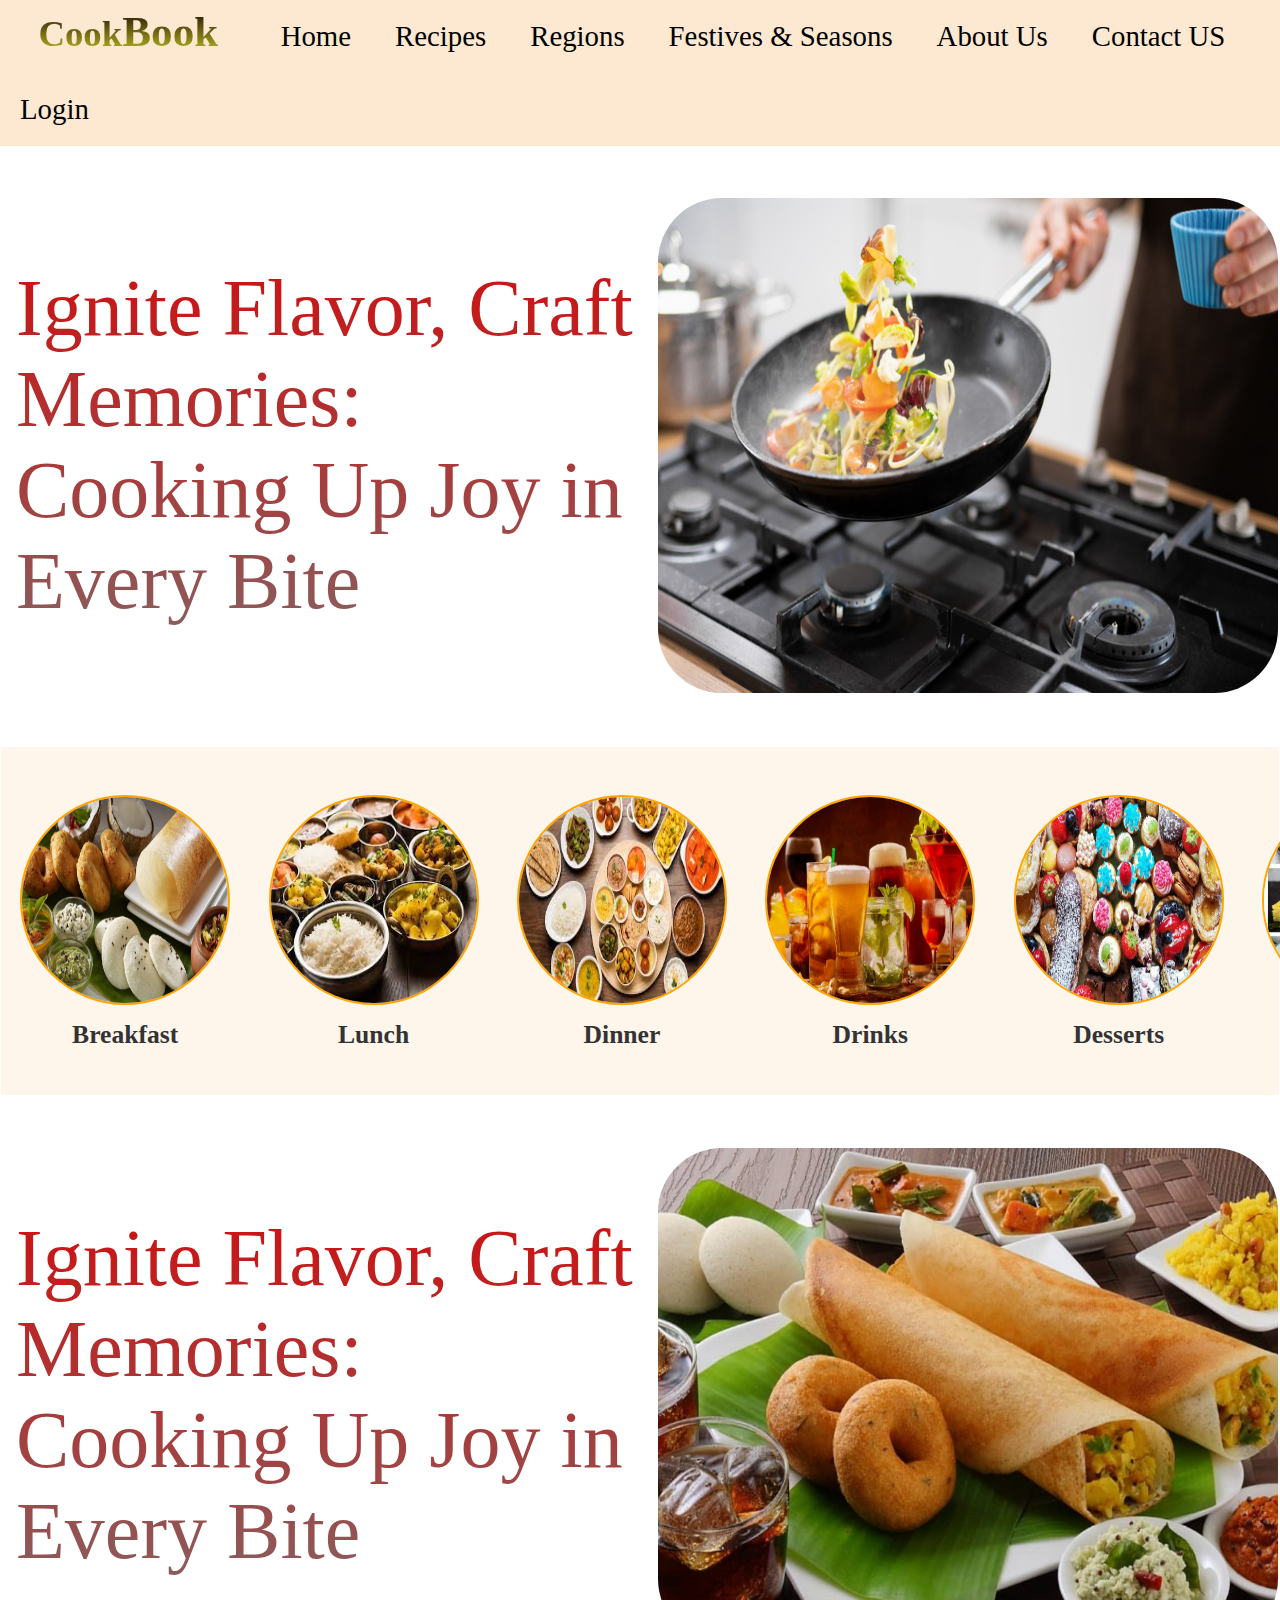
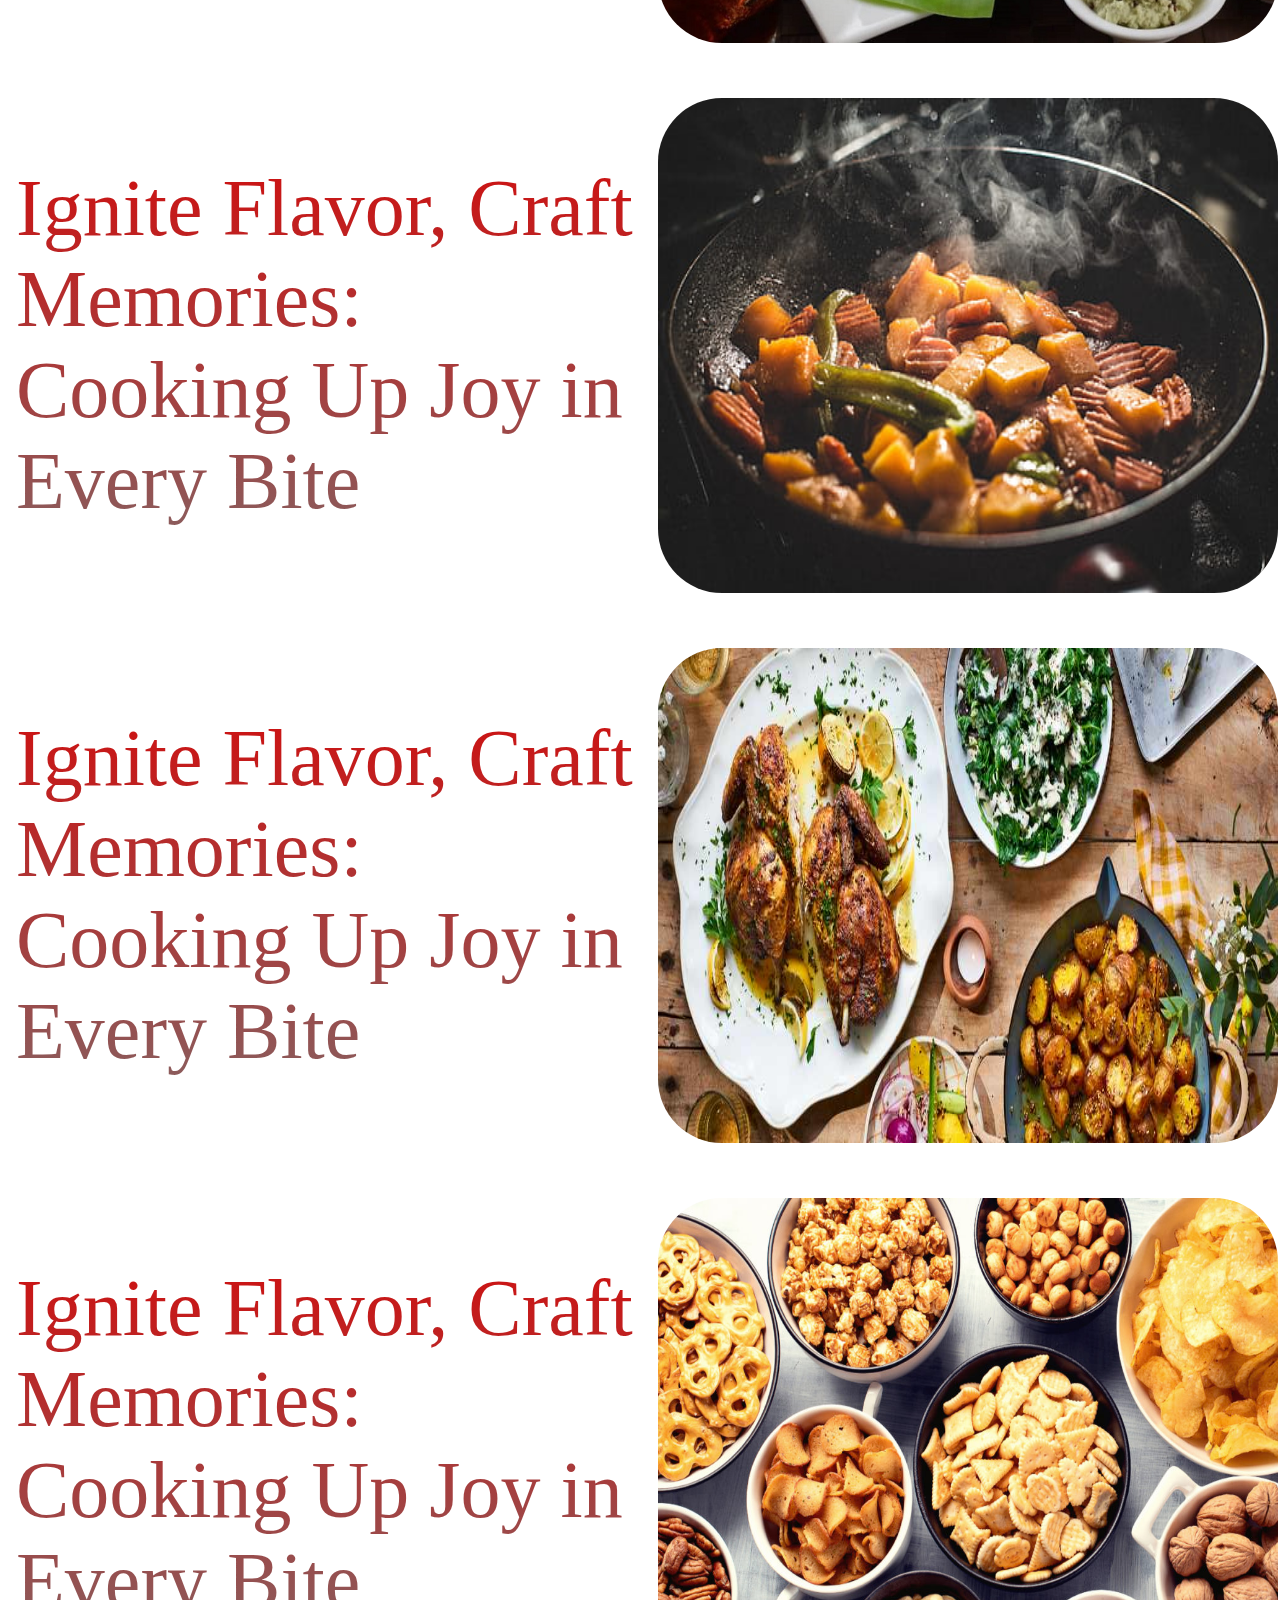
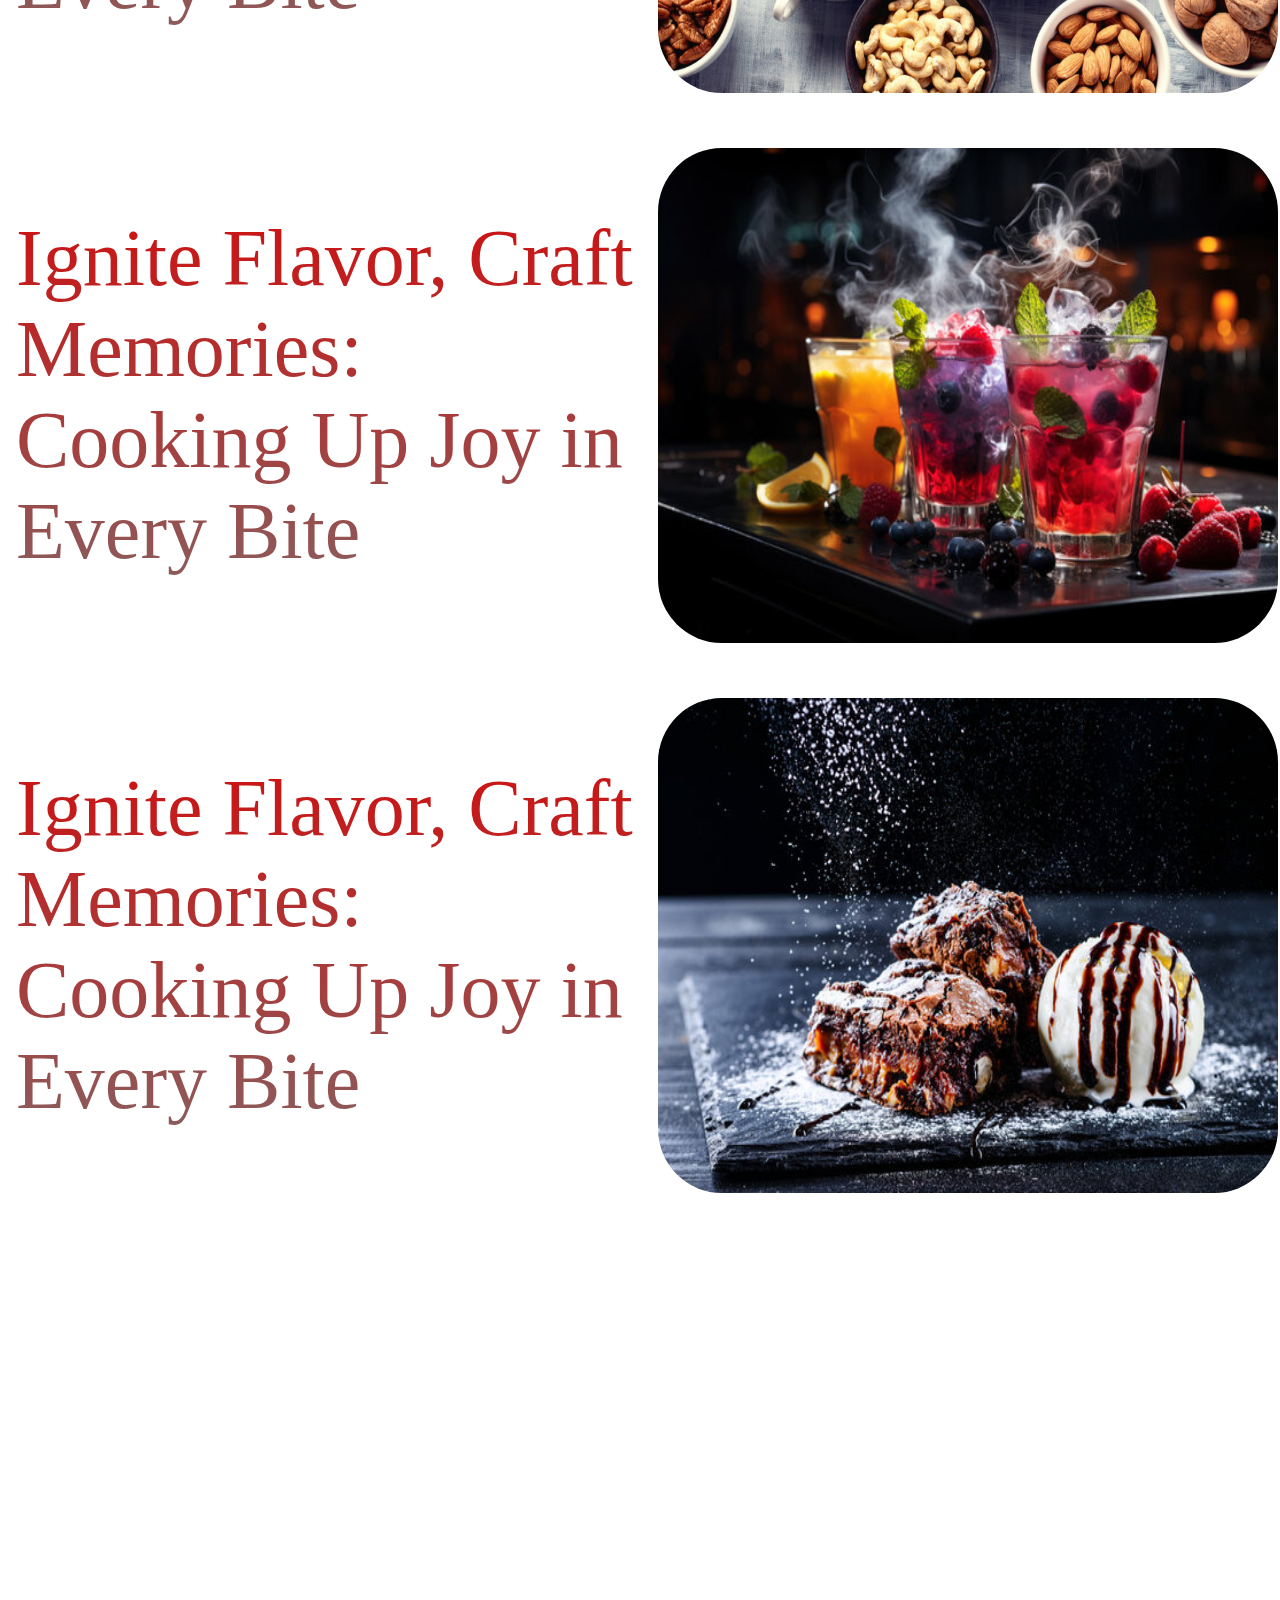
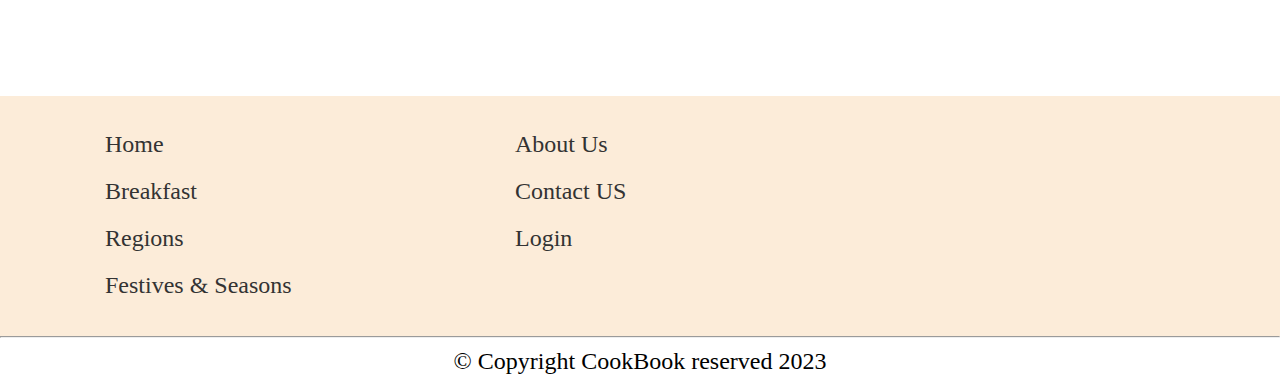
<file: project2.html>
<!DOCTYPE html>
<html lang="en">
<head>
    <meta charset="UTF-8">
    <meta name="viewport" content="width=device-width, initial-scale=1.0">
    <title>Recipe Website</title>
    <link rel="stylesheet" href="style2.css">
    <link rel="stylesheet" href="https://cdnjs.cloudflare.com/ajax/libs/font-awesome/6.4.2/css/all.min.css" integrity="sha512-z3gLpd7yknf1YoNbCzqRKc4qyor8gaKU1qmn+CShxbuBusANI9QpRohGBreCFkKxLhei6S9CQXFEbbKuqLg0DA==" crossorigin="anonymous" referrerpolicy="no-referrer" />
</head>
<body>
    <header>
        <ul>
            <li class="logo"><b>Cook<span>Book</span></b>
                <!-- <div class="logo-div">
                    <img src="image2.jpg" alt="logo image">
                    <p>CookBook</p>
                </div> -->
            </li>
            <li><a href="project2.html">Home</a></li>
            <li><a href="#">Recipes</a>
                <ul class="dropdown">
                    <li><a href="breakfast.html">Breakfast</a></li>
                    <li><a href="lunch.html">Lunch</a></li> 
                    <li><a href="dinner.html">Dinner</a></li>
                    <li><a href="snacks.html">Snacks</a></li>
                    <li><a href="drinks.html">Drinks</a></li>
                    <li><a href="dessert.html">Desserts</a></li>
                </ul>
            </li>
            <li><a href="#"><i style="color: rgb(229, 58, 58);" class="fa-solid fa-location-dot"></i>Regions</a></li>
            <li><a href="#">Festives & Seasons</a></li>
            <li><a href="about.html"><i style="color: rgb(77, 77, 228);" class="fa-solid fa-user "></i>About Us</a></li>
            <li><a href="Contact.html"><i style="color: #333;" class="fa-solid fa-phone"></i>Contact US</a></li>
            <li><a href="#">Login</a></li>
        </ul>
    </header>

    <main>
        <section>
            <div class="main-content-flex">
                <div class="main-content-box1">Ignite Flavor, Craft Memories: Cooking Up Joy in Every Bite</div>
                <div class="main-content-box2">
                    <img src="main head img.jpg">
                </div>
            </div>
        </section>
        <section>
            <div class="menu-flex">
                <div class="breakfast-menu">
                    <img src="Breakfast menu.jpg" alt="breakfast menu image">
                    <a href="breakfast.html"><b>Breakfast</b></a>
                </div>
                <div class="Lunch-menu">
                    <img src="lunch menu.jpg" alt="lunch menu image">
                    <a href="lunch.html"><b>Lunch</b></a>
                </div>
                <div class="Dinner-menu">
                    <img src="Dinner menu image.jpg" alt="dinner menu image">
                    <a href="dinner.html"><b>Dinner</b></a>

                </div>
                <div class="Drinks-menu">
                    <img src="drinks menu.jpg" alt="drinks menu image">
                    <a href="drinks.html"><b>Drinks</b></a>
                </div>
                <div class="Desserts-menu">
                    <img src="dessert menu.jpg" alt="dessert menu image">
                    <a href="dessert.html"><b>Desserts</b></a>
                </div>
                <div class="Snacks-menu">
                    <img src="snack menu.jpg" alt="snack menu image">
                    <a href="snacks.html"><b>Snacks</b></a>
                </div>

            </div>
        </section>
        <section>
            <!-- <div class="sub1-content-flex">

            </div> -->
            <div class="main-content-flex">
                <div class="main-content-box1">Ignite Flavor, Craft Memories: Cooking Up Joy in Every Bite</div>
                <div class="main-content-box2">
                    <img src="Breakfast main page section.jpg">
                </div>
            </div>
        </section>
        <section>
            <div class="main-content-flex">
                <div class="main-content-box1">Ignite Flavor, Craft Memories: Cooking Up Joy in Every Bite</div>
                <div class="main-content-box2">
                    <img src="lunch main page section img.jpg">
                </div>
            </div>
        </section>
        <section>
            <div class="main-content-flex">
                <div class="main-content-box1">Ignite Flavor, Craft Memories: Cooking Up Joy in Every Bite</div>
                <div class="main-content-box2">
                    <img src="Dinner menu main page image.jpg">
                </div>
            </div>
        </section>
        <section>
            <div class="main-content-flex">
                <div class="main-content-box1">Ignite Flavor, Craft Memories: Cooking Up Joy in Every Bite</div>
                <div class="main-content-box2">
                    <img src="snack main page img.jpg">
                </div>
            </div>
        </section>
        <section>
            <div class="main-content-flex">
                <div class="main-content-box1">Ignite Flavor, Craft Memories: Cooking Up Joy in Every Bite</div>
                <div class="main-content-box2">
                    <img src="drink main page img.jpg">
                </div>
            </div>
        </section>
        <section>
            <div class="main-content-flex">
                <div class="main-content-box1">Ignite Flavor, Craft Memories: Cooking Up Joy in Every Bite</div>
                <div class="main-content-box2">
                    <img src="dessert main page img.jpg">
                </div>
            </div>
        </section>

    </main>


    <footer>
        <div class="footer">
            <div class="flex1">
                    <li><a href="project2.html">Home</a></li>
                    <li><a href="breakfast.html">Breakfast</a></li>
                    <li><a href="#"><i class="fa-solid fa-location-dot"></i>Regions</a></li>
                    <li><a href="#">Festives & Seasons</a></li>
            </div>
            <div class="flex1">
                    <li><a href="about.html"><i class="fa-solid fa-user "></i>About Us</a></li>
                    <li><a href="Contact.html"><i class="fa-solid fa-phone"></i>Contact US</a></li>
                    <li><a href="#">Login</a></li>

            </div>
            <div class="flex2">
                    <li><a href="https://www.facebook.com/"><i style="color: blue;" class="fa-brands fa-facebook"></i></a></li>
                    <li><a href="https://twitter.com/"><i class="fa-brands fa-twitter"></i></a></li> 
                    <li><a href="https://www.youtube.com/"><i style="color: red;" class="fa-brands fa-youtube"></i></a></li>
            </div>
        </div>
        <hr>
        <p class="copyright">© Copyright CookBook reserved 2023</p>
    </footer>
    
</body>
</html>
</file>
<file: style2.css>
/* *{
    padding: 0;
    margin: 0;
    box-sizing: border-box;
}
.menu-bar{
    background-color: azure;
    border: 1px solid rgb(255, 166, 0);
    height: 60px;
}
.menu-bar ul{
    display: flex;
    justify-content: space-evenly;
    list-style: none;
    margin-top: 10px;
    
}
.menu-bar ul li a{
    text-decoration: none;
    color: black;
    font-family: sans-serif;
}
.menu-bar ul li{
    font-size: 1.5rem;
}
.menu-bar ul li:hover{
    border-radius: 3px;
    background-color: beige;
}
.sub-menu1{
    display: none;
}
.menu-bar ul li:hover .sub-menu1{
    display: block;
    position: absolute;
    
    background: rgb(0,100,0);
    margin-top: 15px;
    margin-left: -15px;
}
.menu-bar ul li:hover .sub-menu1 ul{
    display: block;
    margin: 20px;
}
.menu-bar ul li:hover .sub-menu1 ul li{
    width: 150px;
    padding: 10px;

} */


*{
    margin: 0;
    padding: 0;
    font-family: 'Times New Roman', Times, serif;
    box-sizing: border-box;
}
ul {
    list-style: none;
    /* background: #22438c; */
    background-color: rgba(250, 193, 129, 0.363);
    
}
/* ul li div.logo-div {
    display: flex;
    width: 40px;
    height: 30px;
    margin: 0 2rem;
    border: 1px solid black; */
    /* flex-direction: row; */
/* } */
/* .logo-div img {
    width: 40px;
    height: 30px;
    border: 1px solid black;
}
.logo-div p {
    font-size: 1.5rem;
    margin-right: 2.5rem;
}  */
.logo {
    font-size: 2.3rem;
    margin: 0 2.4rem;
    background: -webkit-linear-gradient(rgb(24, 2, 2), rgb(197, 197, 36));
    -webkit-background-clip: text;
    -webkit-text-fill-color: transparent;

}
.logo span {
    font-size: 2.7rem;
   
}

ul li {
    display: inline-block;
    position: relative;
}
ul li a {
    display: block;
    padding: 20px 20px;
    /* color: #fff; */
    /* color: #333333; */
    color: black;
    text-decoration: none;
    text-align: center;
    font-size: 1.8rem;
    
}
ul li ul.dropdown li {
    display: block;
    
}
ul li ul.dropdown {
    width: 170px;
    /* background: #22438c; */
    background-color: rgba(248, 188, 120, 0.363);
    position: absolute;
    z-index: 999;
    display: none;
}
ul li a:hover{
    /* background: #112c66; */
    background-color: rgba(247, 161, 62, 0.363);
}
ul li:hover ul.dropdown {
    display: block;
}


/**Main body section1 started**/

.main-content-flex {
    display: flex;
    width: 100%;
    height:500px;
    margin: 50px 0;
    /* border: 2px solid black; */
}
.main-content-flex div {
    display: flex;
    justify-content: space-evenly;
    align-items: center;
    /* border: 1px solid black; */
    width: 49%;
    height: 495px;
    margin: 0.1rem 0.1rem;
    border-radius: 15px;
    
}
.main-content-flex .main-content-box1 {
    font-size: 5rem;
    margin-left: 1rem;
    background: -webkit-linear-gradient(#d80505, #806868);
    -webkit-background-clip: text;
    -webkit-text-fill-color: transparent;
}
.main-content-flex .main-content-box2 {
    margin-left: 1.3rem;
}
.main-content-flex div img {
    width: 100%;
    height: 495px;
    border-radius: 4rem;
    
}


/**Main body section1 ended**/

/**Main body section2 started**/

.menu-flex {
    display: flex;
    width: 100%;
    height: 350px;
    margin: 40px 0;
    border: 1px solid #fff;
    background-color: rgba(251, 228, 201, 0.363);
}
.menu-flex div {
    display: flex;
    margin: 3rem 1.2rem;
    flex-direction: column;
    
}
.menu-flex div img {
    width:210px;
    height:210px;
    border: 2px solid orange;
    border-radius: 50%;
}
.menu-flex div a {
    text-decoration: none;
    font-size: 1.6rem;
    color: #333333;
    text-align: center;
    position: relative;
    bottom: -15px;
}


/**Main body section2 ended**/

/**Breakfast page started**/
.break-head p {
    font-size: 50px;
    text-align: center;
    background-color: beige;
    margin-top: 120px;
    height: 45px;
    color: #333333;
    font-family: "Frank Ruhl Libre",Georgia,serif;


}
.side-head {
    text-align: center;
    font-size: 1.5rem;
    background-color: bisque;
    margin-bottom: 20px;
    margin: 30px;
    line-height: 1.5;
    
}

.main-body {
    display: flex;
    margin: 30px;
    background-color: rgba(224, 243, 243, 0.5);
}

.card1{
    width: 300px;
    height: 400px;
    border: 1px solid #fff;
    display: flex;
    flex-direction: column;
    border-radius: 5px;
    margin: 20px;
    text-decoration: none;
}
.card1:hover {
    box-shadow: 7px 5px 5px red;
    transform: scale(1.1);

}
.idly {
    width: 300px;
    height: 250px;
}
.card-timing {
    font-size: 1.5rem;
    margin: 10px;
    color: #333333;
    font-family: 'Times New Roman', Times, serif;
}
.card-name {
    font-size: 3rem;
    margin-left: 50px;
    color: #333333;
    font-family: 'Times New Roman', Times, serif;
}


/**Breakfast page ended**/

/**Idly.html page style started**/

.head-section {
    font-size: 2rem;
    text-decoration: none;
    color: #333333;
    margin: 60px;

}
.head-section p a {
    text-decoration: none;
    color: #333333;

}
.content-box {
    width: 60%;
    margin: auto;
    border: 1px solid black;
    margin-top: 50px;
}
.body-section img {
    width: 600px;
    height: 500px;
    margin-left: 60px;
    margin: 50px;
}
.ingredients{
    /* background-color: rgb(248, 161, 190); */
}
.ingredients ul {
    font-size: 2rem;
}
.head-ingr {
    font-size: 3rem;
    font-family: 'Times New Roman', Times, serif;
    margin: 10px;
    padding: 10px;
}

/**Idly.html page style ended**/


/**Sub-About Page Started **/


body img.about-bg-img {
    /* background-image: url(Images/about\ us\ bg.jpg); */
    background-repeat: no-repeat;
    background-size: cover;
    width: 100%;
    
}

/**Sub-About Page ended **/

/**Sub-Contact Page Started**/

body img.contact-bg-img{
    /* background-image: url(Images/contact\ us\ image.jpg); */
    background-position: center; 
    background-repeat: no-repeat;
    background-size: cover;
    width: 100%;
}
.contact-div {
    color: #333333;
    margin: 50px 40px;
}

.Contact{
    font-size: 70px;
    margin:20px;
}
.name{
    font-size: 30px;
    margin: 30px;
}
.mail{
    font-size: 30px;
    margin: 20px;
}



/**Sub-Contact Page Ended **/


/**Footer Started**/

.footer {
    display: flex;
    justify-content: space-evenly;
    width:100%;
    background-color: rgba(248, 203, 151, 0.363);
    margin-top: 500px;
}
.flex1,.flex2 {
    width: 300px;
    height: 200px;
    /* border:1px solid black; */
    margin: 20px;
    
}
.flex1 li ,.flex2{
    margin: 10px;
    padding: 5px;
    list-style: none;
    font-size: 1.5rem;
    text-align: left;
    
    
}
.flex1 li a {
    text-decoration: none;
    color: #333333;
    
}
.flex2 li {
    display: inline-block;
    margin: 10px;
    font-size: 2.5rem;
}

.copyright {
    font-size: 1.5rem;
    margin: 10px;
    text-align: center;
}

/**Footer Ended**/
</file>
